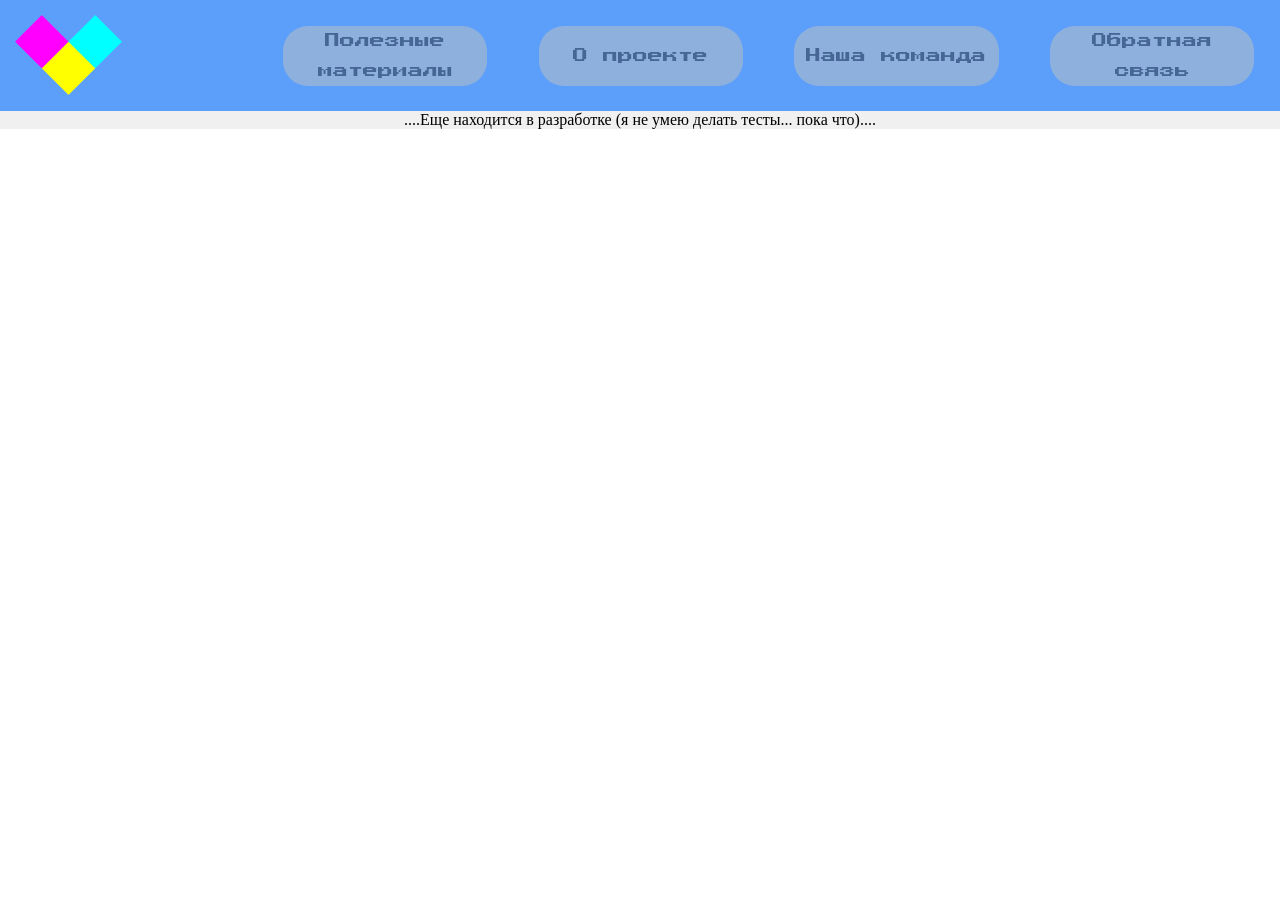
<file: index.html>
<!doctype html>
<html lang="ru">
<head>
    <meta charset="UTF-8">
    <title>Проект</title>
    <link rel="stylesheet" href="style.css">
    <link rel="preconnect" href="https://fonts.googleapis.com">
    <link rel="preconnect" href="https://fonts.gstatic.com" crossorigin>
    <link href="https://fonts.googleapis.com/css2?family=Press+Start+2P&display=swap" rel="stylesheet">
</head>
<body>
    <div class="container">
        <!--верхняя панель-->
        <div class="header">
            <!--левая часть панели ЛОГО-->
            <div class="header_left">
                <img src="imgs/logo.png" alt="HSPM">
            </div>
            <!--правая часть панели ССЫЛКИ-->
            <div class="header_right">
                <a href="materials.html" class="header_btn"><div class="ptext">Полезные материалы</div></a>
                <a href="about.html" class="header_btn"><div class="ptext">О проекте</div></a>
                <a href="team.html" class="header_btn"><div class="ptext">Наша команда</div></a>
                <a href="contact.html" class="header_btn"><div class="ptext">Обратная связь</div></a>
            </div>
        </div>
        <!--основное поле-->
        <div class="middle">
            ....Еще находится в разработке (я не умею делать тесты... пока что)....
        </div>
  
    </div>
   
</body>
</html>
</file>
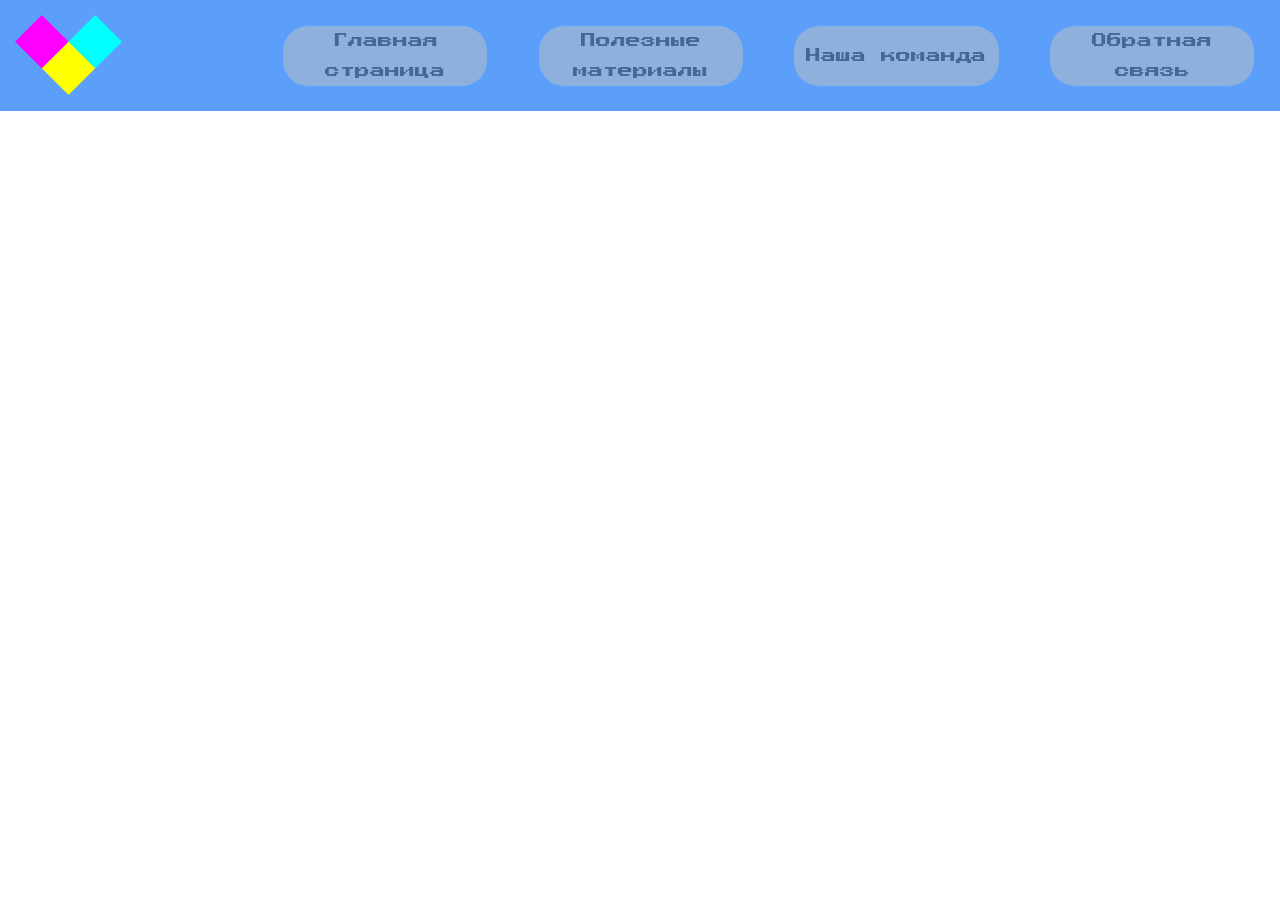
<file: about.html>
<!DOCTYPE html>
<html lang="ru">
<head>
    <meta charset="UTF-8">
    <title>О проекте</title>
    <link rel="stylesheet" href="style.css">
    <link rel="preconnect" href="https://fonts.googleapis.com">
    <link rel="preconnect" href="https://fonts.gstatic.com" crossorigin>
    <link href="https://fonts.googleapis.com/css2?family=Press+Start+2P&display=swap" rel="stylesheet">
</head>
<body>
    <div class="container">
        <div class="header">
            <div class="header_left">
                <img src="imgs/logo.png" alt="HSPM">
            </div>
            <div class="header_right">
                <a href="index.html" class="header_btn"><div class="ptext">Главная страница</div></a>
                <a href="materials.html" class="header_btn"><div class="ptext">Полезные материалы</div></a>
                <a href="team.html" class="header_btn"><div class="ptext">Наша команда</div></a>
                <a href="contact.html" class="header_btn"><div class="ptext">Обратная связь</div></a>
            </div>

        </div>
        <div class="middle">
        </div>
    </div>
</body>
</html>
</file>
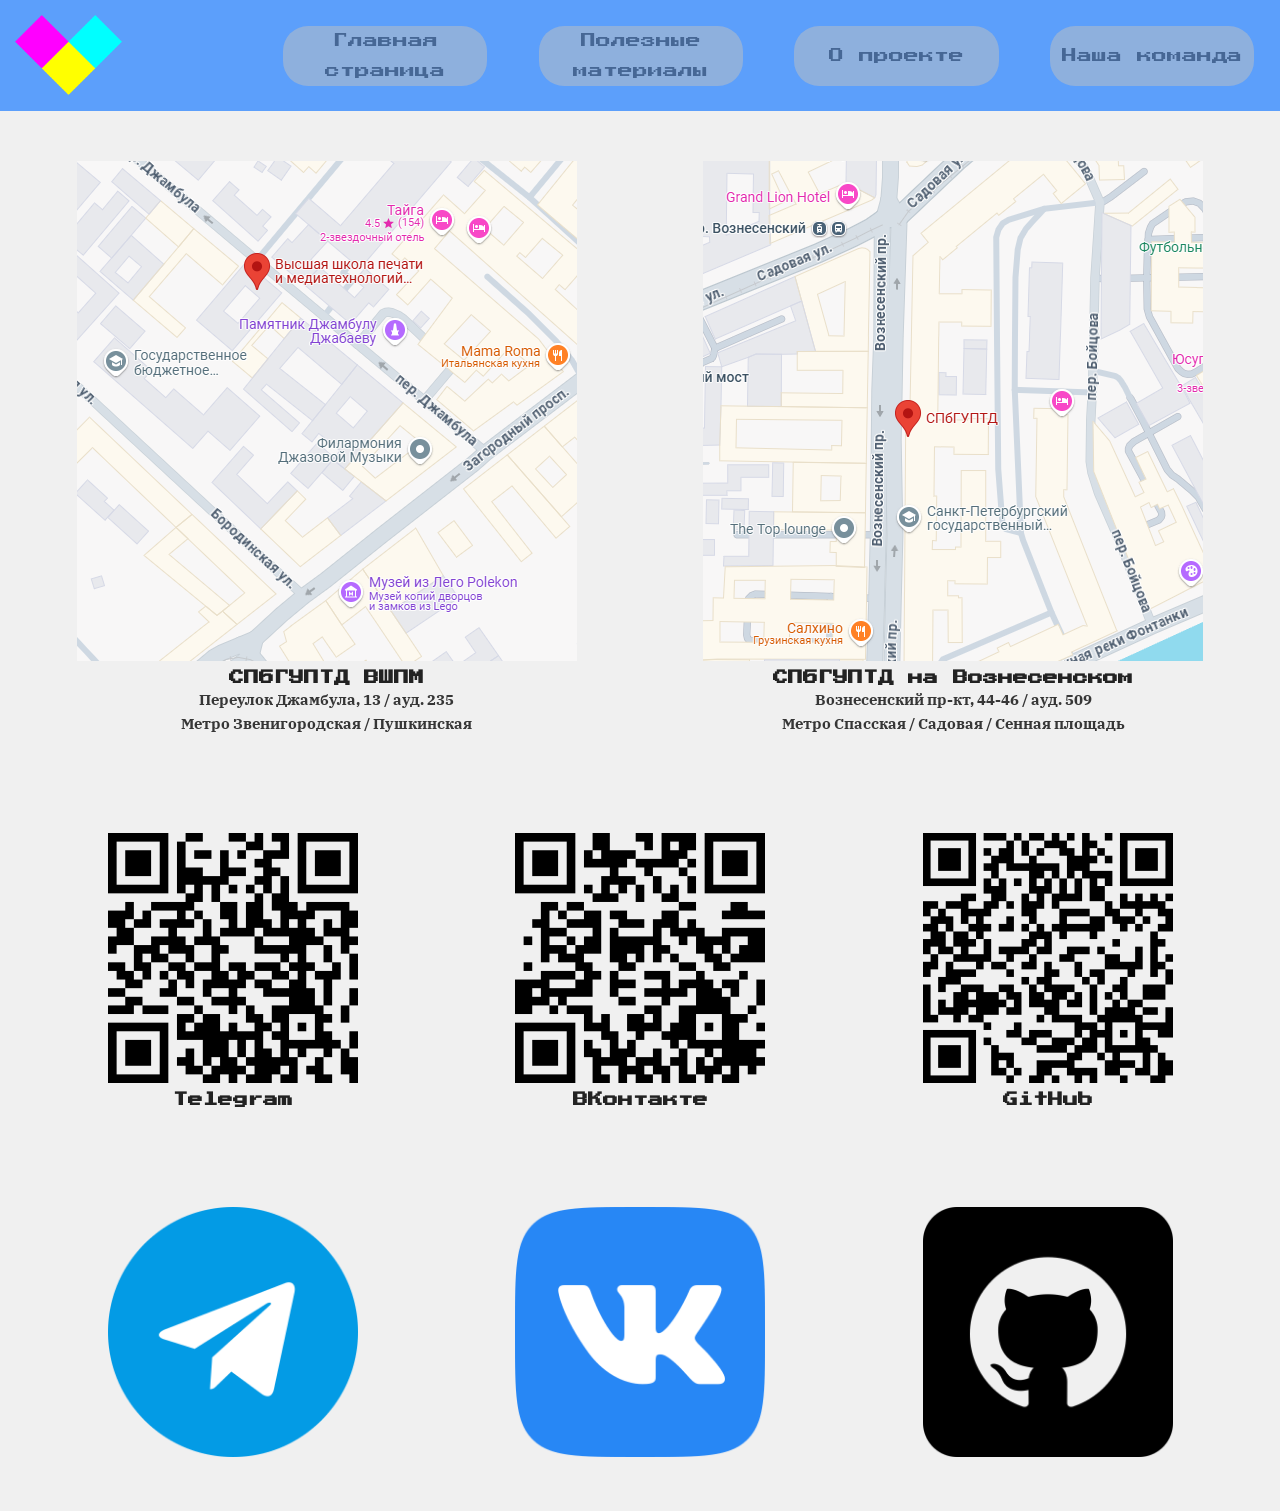
<file: contact.html>
<!DOCTYPE html>
<html lang="ru">
<head>
    <meta charset="UTF-8">
    <title>Обратная связь</title>
    <link rel="stylesheet" href="style.css">
    <link rel="preconnect" href="https://fonts.googleapis.com">
    <link rel="preconnect" href="https://fonts.gstatic.com" crossorigin>
    <link href="https://fonts.googleapis.com/css2?family=Press+Start+2P&display=swap" rel="stylesheet">
    <link href="https://fonts.googleapis.com/css2?family=IBM+Plex+Serif&display=swap" rel="stylesheet">
</head>
<body>
    <div class="container">
        <!--верхняя панель-->
        <div class="header">
            <!--левая часть панели ЛОГО-->
            <div class="header_left">
                <img src="imgs/logo.png" alt="HSPM">
            </div>
            <!--правая часть панели ССЫЛКИ-->
            <div class="header_right">
                <a href="index.html" class="header_btn"><div class="ptext">Главная страница</div></a>
                <a href="materials.html" class="header_btn"><div class="ptext">Полезные материалы</div></a>
                <a href="about.html" class="header_btn"><div class="ptext">О проекте</div></a>
                <a href="team.html" class="header_btn"><div class="ptext">Наша команда</div></a>
            </div>

        </div>
        <!--основное поле-->
        
        <div class="middle">
            <!--карты-->
            <div class="item">
                <img src="imgs/cntct1.png" alt="HSPM">
                <h3>СПбГУПТД ВШПМ</h3>
                <h2>Переулок Джамбула, 13  / ауд. 235 </h2>
                <h2>Метро Звенигородская / Пушкинская</h2>
            </div>

            <div class="item">
                <img src="imgs/cntct2.png" alt="VZN">
                <h3>СПбГУПТД на Вознесенском</h3>
                <h2>Вознесенский пр-кт, 44-46 / ауд. 509</h2>
                <h2>Метро Спасская / Садовая / Сенная площадь</h2>
            </div>
        </div>

        <!--QR коды-->
        <div class="middle">
            <div class="item">
                <img src="imgs/qr_telegram.png" alt="Telegram" width="250px">
                <h3>Telegram</h3>
            </div>
            <div class="item">
                <img src="imgs/qr_vk.png" alt="VK" width="250px">
                <h3>ВКонтакте</h3>
            </div>
            <div class="item">
                <img src="imgs/qr_github.png" alt="GitHub" width="250px">
                <h3>GitHub</h3>
            </div>
        </div>

        <!--ссылки для связи-->
        <div class="middle">
            <div class="item">
                <a href="https://t.me/grawwe"><img src="imgs/telegram.png" alt="Telegram" width="250px"></a>
            </div>
            <div class="item">
                <a href="https://vk.com/grawwe"><img src="imgs/vk.png" alt="VK" width="250px"></a>
            </div>
            <div class="item">
                <a href="https://github.com/grawwe"><img src="imgs/github.png" alt="GitHub" width="250px"></a>
            </div>
        </div>
    </div>
</body>
</html>
</file>
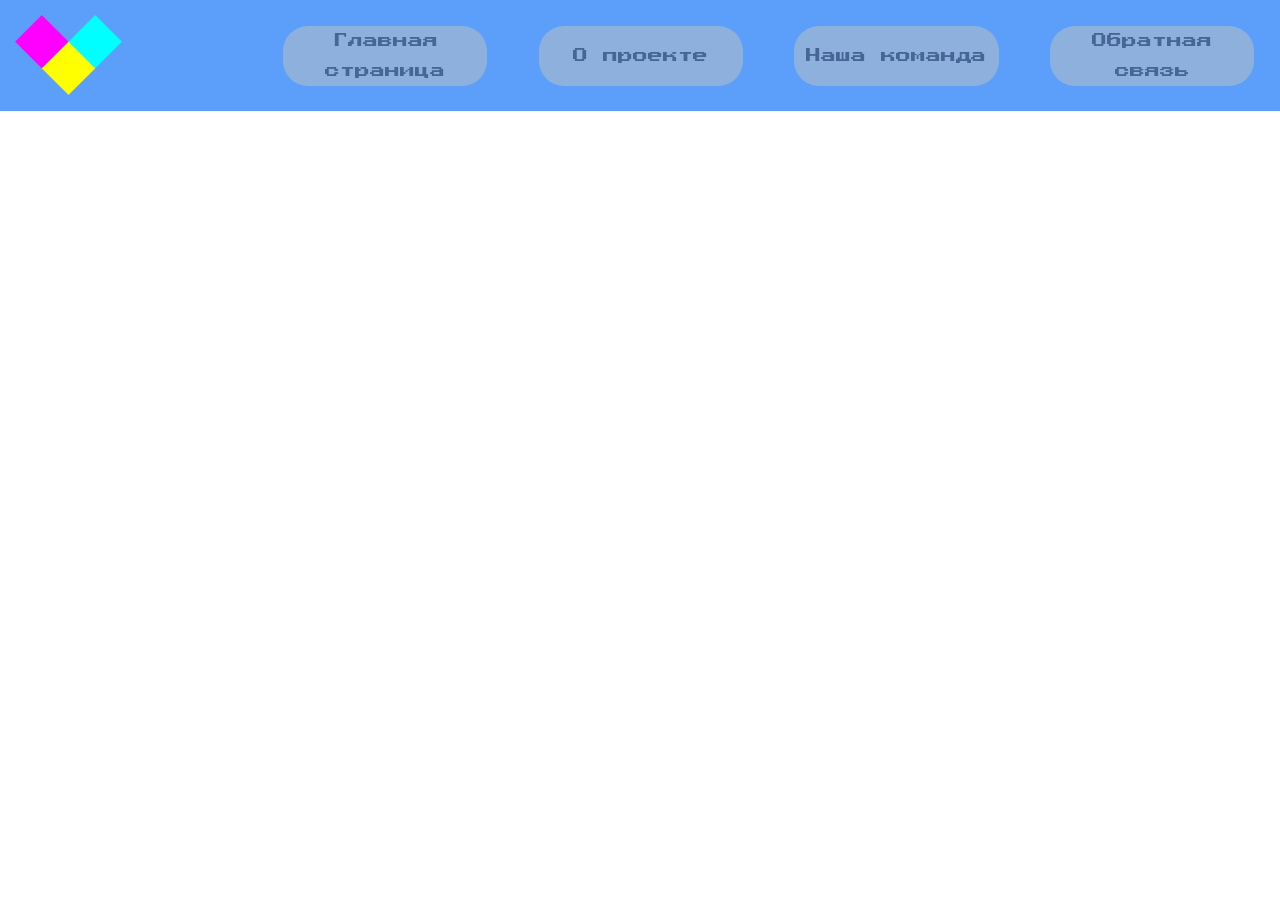
<file: materials.html>
<!DOCTYPE html>
<html lang="ru">
<head>
    <meta charset="UTF-8">
    <title>Полезные материалы</title>
    <link rel="stylesheet" href="style.css">
    <link rel="preconnect" href="https://fonts.googleapis.com">
    <link rel="preconnect" href="https://fonts.gstatic.com" crossorigin>
    <link href="https://fonts.googleapis.com/css2?family=Press+Start+2P&display=swap" rel="stylesheet">
</head>
<body>
    <div class="container">
        <div class="header">
            <div class="header_left">
                <img src="imgs/logo.png" alt="HSPM">
            </div>
            <div class="header_right">
                <a href="index.html" class="header_btn"><div class="ptext">Главная страница</div></a>
                <a href="about.html" class="header_btn"><div class="ptext">О проекте</div></a>
                <a href="team.html" class="header_btn"><div class="ptext">Наша команда</div></a>
                <a href="contact.html" class="header_btn"><div class="ptext">Обратная связь</div></a>
            </div>

        </div>
        <div class="middle">
        </div>
    </div>
</body>
</html>
</file>
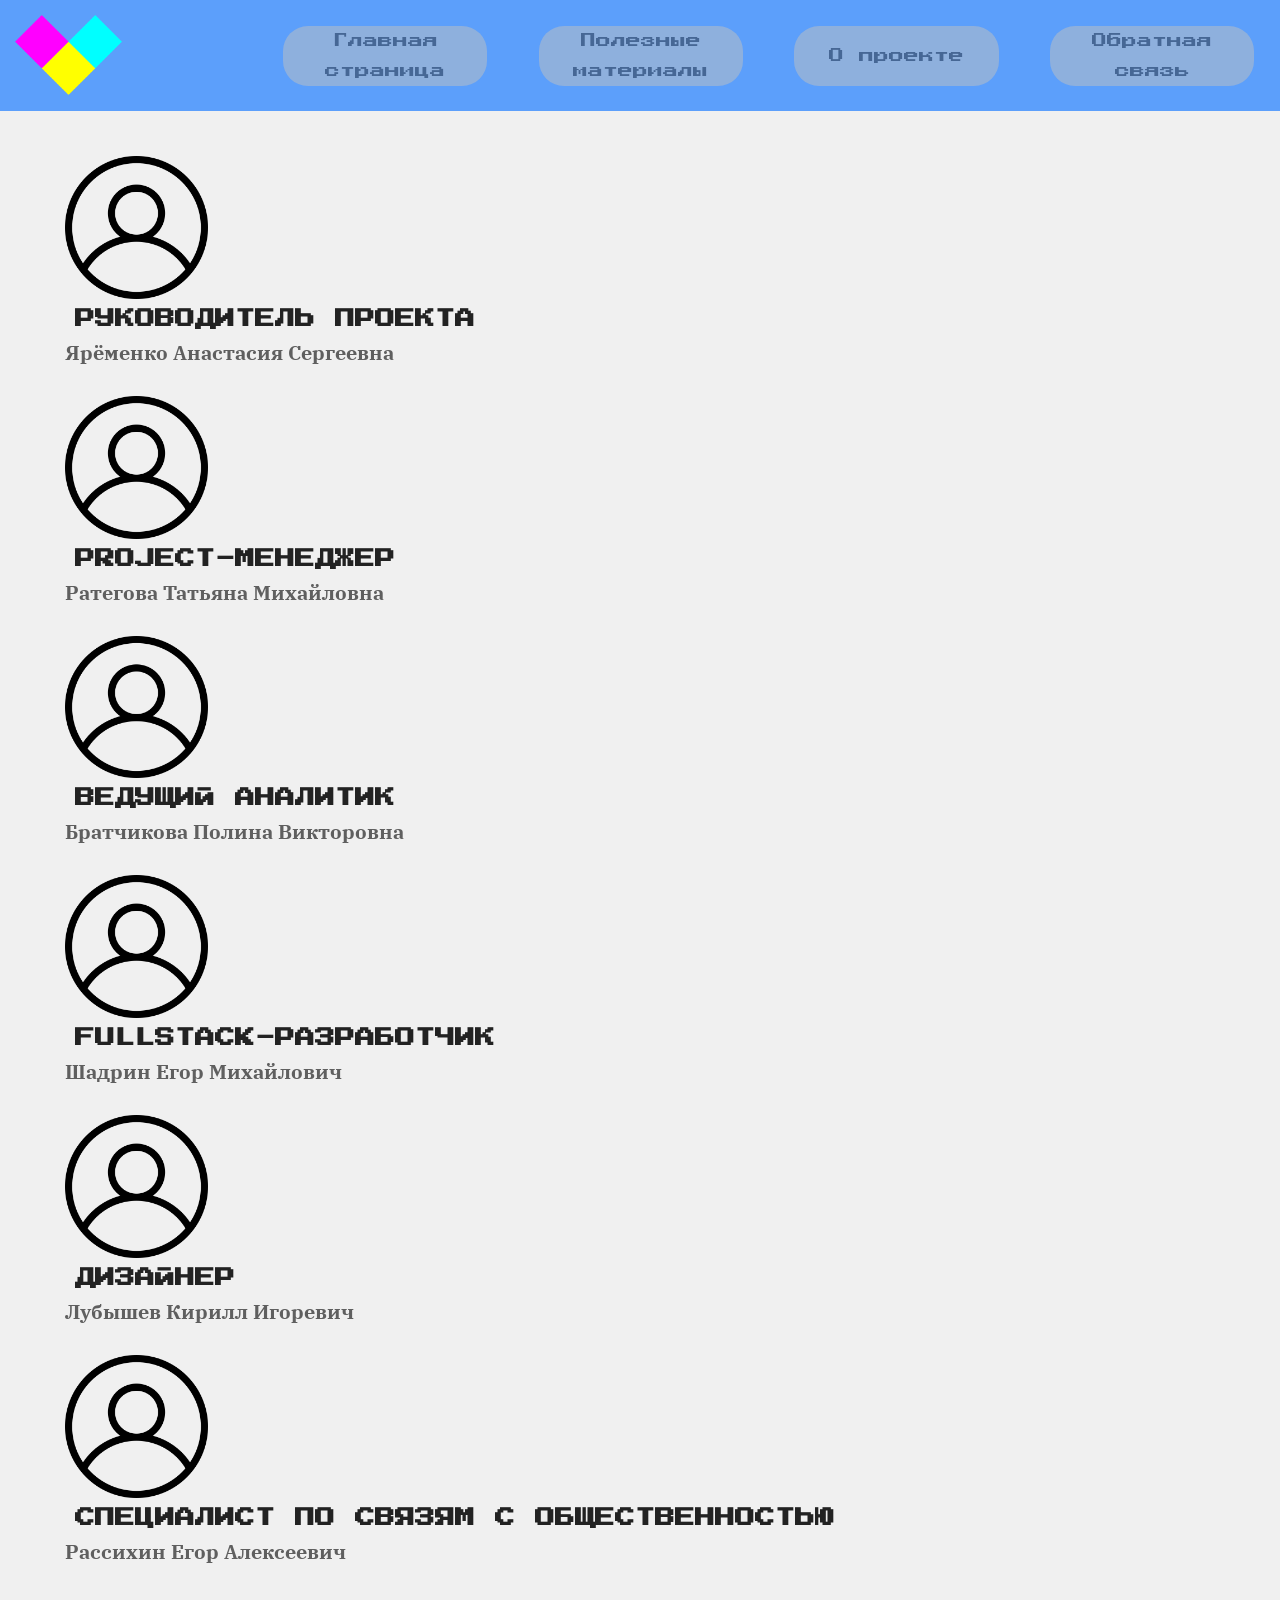
<file: team.html>
<!DOCTYPE html>
<html lang="ru">
<head>
    <meta charset="UTF-8">
    <title>Наша команда</title>
    <link rel="stylesheet" href="style.css">
    <link rel="preconnect" href="https://fonts.googleapis.com">
    <link rel="preconnect" href="https://fonts.gstatic.com" crossorigin>
    <link href="https://fonts.googleapis.com/css2?family=Press+Start+2P&display=swap" rel="stylesheet">
    <link href="https://fonts.googleapis.com/css2?family=IBM+Plex+Serif&display=swap" rel="stylesheet">

</head>
<body>
    <div class="container">
        <!--верхняя панель-->
        <div class="header">
            <!--левая часть панели ЛОГО-->
            <div class="header_left">
                <img src="imgs/logo.png" alt="HSPM">
            </div>
            <!--правая часть панели ССЫЛКИ-->
            <div class="header_right">
                <a href="index.html" class="header_btn"><div class="ptext">Главная страница</div></a>
                <a href="materials.html" class="header_btn"><div class="ptext">Полезные материалы</div></a>
                <a href="about.html" class="header_btn"><div class="ptext">О проекте</div></a>
                <a href="contact.html" class="header_btn"><div class="ptext">Обратная связь</div></a>
            </div>

        </div>
        <!--основное поле / участники проекта-->
        <div class="middle_team">
            <div class="person">
                <img src="imgs/user.png" alt="">
                <h3>Руководитель проекта</h3>
                <h1>Ярёменко Анастасия Сергеевна</h1>
              </div>
            
              <div class="person">
                <img src="imgs/user.png" alt="">
                <h3>Project-менеджер</h3>
                <h1>Ратегова Татьяна Михайловна</h1>
              </div>

              <div class="person">
                <img src="imgs/user.png" alt="">
                <h3>Ведущий аналитик</h3>
                <h1>Братчикова Полина Викторовна</h1>
              </div>
            
              <div class="person">
                <img src="imgs/user.png" alt="">
                <h3>Fullstack-разработчик</h3>
                <h1>Шадрин Егор Михайлович</h1>
              </div>
            
              <div class="person">
                <img src="imgs/user.png" alt="">
                <h3>Дизайнер</h3>
                <h1>Лубышев Кирилл Игоревич</h1>
              </div>

              <div class="person">
                <img src="imgs/user.png" alt="">
                <h3>Специалист по связям с общественностью</h3>
                <h1>Рассихин Егор Алексеевич</h1>
              </div>
        </div>
    </div>
</body>
</html>
</file>
<file: style.css>
*{
    margin: 0;
    padding: 0;
    box-sizing: border-box;
}

.press-start-2p-regular {
    font-family: "Press Start 2P", system-ui;
    font-weight: 400;
    font-style: normal;
}

.ibm-plex-serif-regular {
    font-family: "IBM Plex Serif", serif;
    font-weight: 400;
    font-style: normal;
}

.container{
    margin: 0 auto;
    width: auto;
    height: auto;
}

.header{
    display: flex;
    margin: 0 auto;
    width: 100%;
    height: 111px;
    background-color:	#5c9ffb;
}

.header_left{
    width: 20%;
    height: 80px;
    display: flex;
    margin: 15px;
}

.header_right{
    width: 90%;
    height: auto;
    display: flex;
}

.header_btn{
    margin: auto;
    display: flex;
    justify-content:center;
    align-items: center;
    width: 20%;
    height: 60px;
    min-width: 160px;
    border-radius: 25px;
    background-color: #c1c1c1;
    opacity: .5;
    transition: all 0.4s ease;

}
  
.header_btn:hover {
    transition: all 0.2s ease 0s;
    background-color: #d8d8d8;
    height: 75px;
    width: 24%;
    background-position: center;
    background-size: cover;
}

.header_btn:active{
    transition: all 0.3s ease 0.1s;
}

.middle{
    display: flex;
    width: auto;
    height: 100%;
    justify-content: space-evenly;
    background-color: 	#f0f0f0;
}

.footer{
    margin: 0 auto;
    width: 100%;
    min-height: 180;
    height: auto;
    background-color: #ffb097;
}

.ptext{
    text-align: center;
    font-size: auto;
    font-size: 15px;
    line-height: 30px;
    opacity: .9;
    padding: auto;
    font-family: "Press Start 2P", system-ui;
    color: 	#222222;
}

a{
    text-decoration: none;
}

.middle_team{
    justify-content: space-evenly;
    padding: 45px;
    background-color: 	#f0f0f0;
}

.person {
    width:80%;
    margin-bottom: 30px;
    margin-left: 20px;
  }
  
  .person img {
    display: block;
    max-width: 15%;
  }
  
  .person h3 {
    margin: 10px;
    text-transform: uppercase;
    font-family: "Press Start 2P", system-ui;
    color: 	#222222;
    font-size: 20px;
  }
  
  .person h1 {
    font-size: 20px;
    font-family: "IBM Plex Serif", serif;
    color: 	#222222;
    opacity: .7;
  } 

  .item{
    padding: 30px;
    margin: 20px;
  }

  .item h3{
    font-family: "Press Start 2P", system-ui;
    color: 	#222222;
    font-size: 15px;
    text-align: center;
    padding-top: 5px;
  }

  .item h2{
    color: 	#222222;
    font-family: "IBM Plex Serif", serif;
    font-size: 15px;
    text-align: center;
    padding-top: 5px;
    opacity: 0.9;
  }

.item_links img{
    max-width: 45%;
}

.headers_text{
    font-family: "Press Start 2P", system-ui;
    color: 	#222222;
    font-size: 15px;
    text-align: left;
    padding: 30px;
}
</file>
